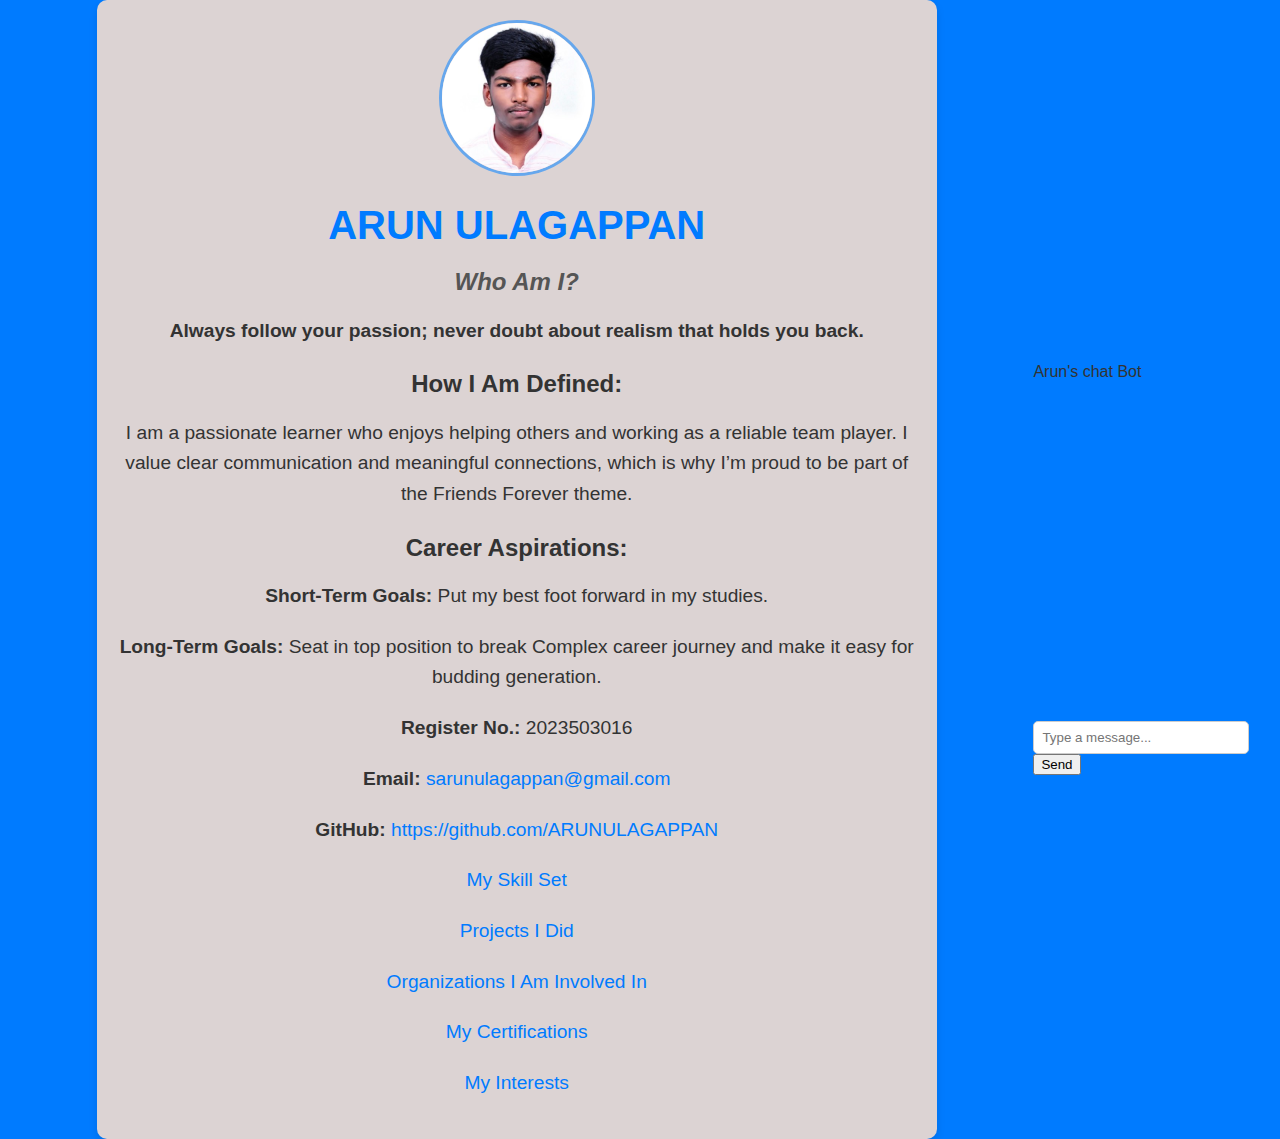
<file: index.html>
<!DOCTYPE html>
<html lang="en">
<head>
    <meta charset="UTF-8">
    <meta name="viewport" content="width=device-width, initial-scale=1.0">
    <title>Who Am I</title>
    <link rel="stylesheet" href="style.css"> <!-- Link to style.css -->
    <script src="script.js" defer></script> <!-- Link to script.js -->
    <style>
        /* Chatbot Styles */
        #chatbot {
            position: absolute;
            bottom: 20px;
            right: 20px;
            width: 300px;
            height: 400px;
            background-color: #f1f1f1;
            border: 2px solid #007bff;
            border-radius: 10px;
            box-shadow: 0 4px 8px rgba(0, 0, 0, 0.1);
            z-index: 1000;
        }
        
        /* Chatbot Header for dragging */
        #chatbotHeader {
            background-color: #007bff;
            color: white;
            padding: 10px;
            cursor: move;
            border-top-left-radius: 10px;
            border-top-right-radius: 10px;
            text-align: center;
        }

        /* Chatbot Body */
        #chatbotBody {
            height: 320px;
            padding: 10px;
            overflow-y: auto;
        }

        /* Input area */
        #chatbotInputArea {
            padding: 10px;
            border-top: 1px solid #ccc;
        }

        #chatbotInput {
            width: 80%;
            padding: 8px;
            border: 1px solid #ccc;
            border-radius: 5px;
        }

        #sendButton {
            padding: 8px;
            border: none;
            background-color: #007bff;
            color: white;
            cursor: pointer;
            border-radius: 5px;
        }

        .chatbot-message {
            margin-bottom: 10px;
            padding: 10px;
            border-radius: 5px;
        }

        .user-message {
            background-color: #007bff;
            color: white;
            text-align: right;
        }

        .bot-message {
            background-color: #e7f3ff;
            text-align: left;
        }
    </style>
<body>
    <div class="container">
        <!-- Profile Photo -->
        <img src="pic.jpg" alt="Profile Photo" class="profile-photo"> <!-- Replace with actual photo path -->
       <center>
        <!-- Main Title -->
        <h1>ARUN ULAGAPPAN</h1>
        
        <!-- Quote -->
        <h2>Who Am I?</h2>
        <p><strong>Always follow your passion; never doubt about realism that holds you back.</strong></p>
        
        <!-- Definition Section -->
        <h3>How I Am Defined:</h3>
        <p>I am a passionate learner who enjoys helping others and working as a reliable team player. I value clear communication and meaningful connections, which is why I’m proud to be part of the Friends Forever theme.</p>

        <!-- Career Aspirations -->
        <h3>Career Aspirations:</h3>
        <p><strong>Short-Term Goals:</strong> Put my best foot forward in my studies.</p>
        <p><strong>Long-Term Goals:</strong> Seat in top position to break  Complex career journey and make it easy for budding generation.</p>
        
        <p><strong>Register No.:</strong> 2023503016</p>
        <p><strong>Email:</strong> <a href="mailto:sarunulagappan@gmail.com">sarunulagappan@gmail.com</a></p> <!-- Working email link -->
        <p><strong>GitHub:</strong> <a href="https://github.com/ARUNULAGAPPAN" target="_blank">https://github.com/ARUNULAGAPPAN</a></p> <!-- Working GitHub link -->

        <!-- Navigation Links to Other Pages -->
        <p><a href="skills.html">My Skill Set</a></p> 
        <p><a href="projects.html">Projects I Did</a></p>
        <p><a href="organizations.html">Organizations I Am Involved In</a></p>
        <p><a href="certifications.html">My Certifications</a></p>
        <p><a href="interest.html">My Interests </a></p> 
      
    </center>
    </div>

    <!-- Chatbot at the Bottom -->
    <div class="chatbot-container">
        <div class="chatbot-header">Arun's chat Bot</div>
        <div class="chatbot-body" id="chatbotBody">
            <!-- Chat messages will be displayed here -->
        </div>
        <div class="chatbot-input-container">
            <input type="text" id="chatbotInput" class="chatbot-input" placeholder="Type a message...">
            <button class="chatbot-send-btn" onclick="sendMessage()">Send</button>
        </div>
    </div>

    <script>
        // Chatbot Logic
        function sendMessage() {
            var input = document.getElementById('chatbotInput');
            var message = input.value.trim();
            if (message === '') return;

            // Display the user's message
            var userMessage = '<div class="chatbot-message user-message">' + message + '</div>';
            document.getElementById('chatbotBody').innerHTML += userMessage;

            // Simulate a bot response (basic example)
            var botMessage = '<div class="chatbot-message bot-message">I am here to help you, what would you like to know?</div>';
            document.getElementById('chatbotBody').innerHTML += botMessage;

            // Scroll to the bottom of the chat
            var chatbotBody = document.getElementById('chatbotBody');
            chatbotBody.scrollTop = chatbotBody.scrollHeight;

            // Clear the input
            input.value = '';
        }
    </script>
</body>
</html>
</file>
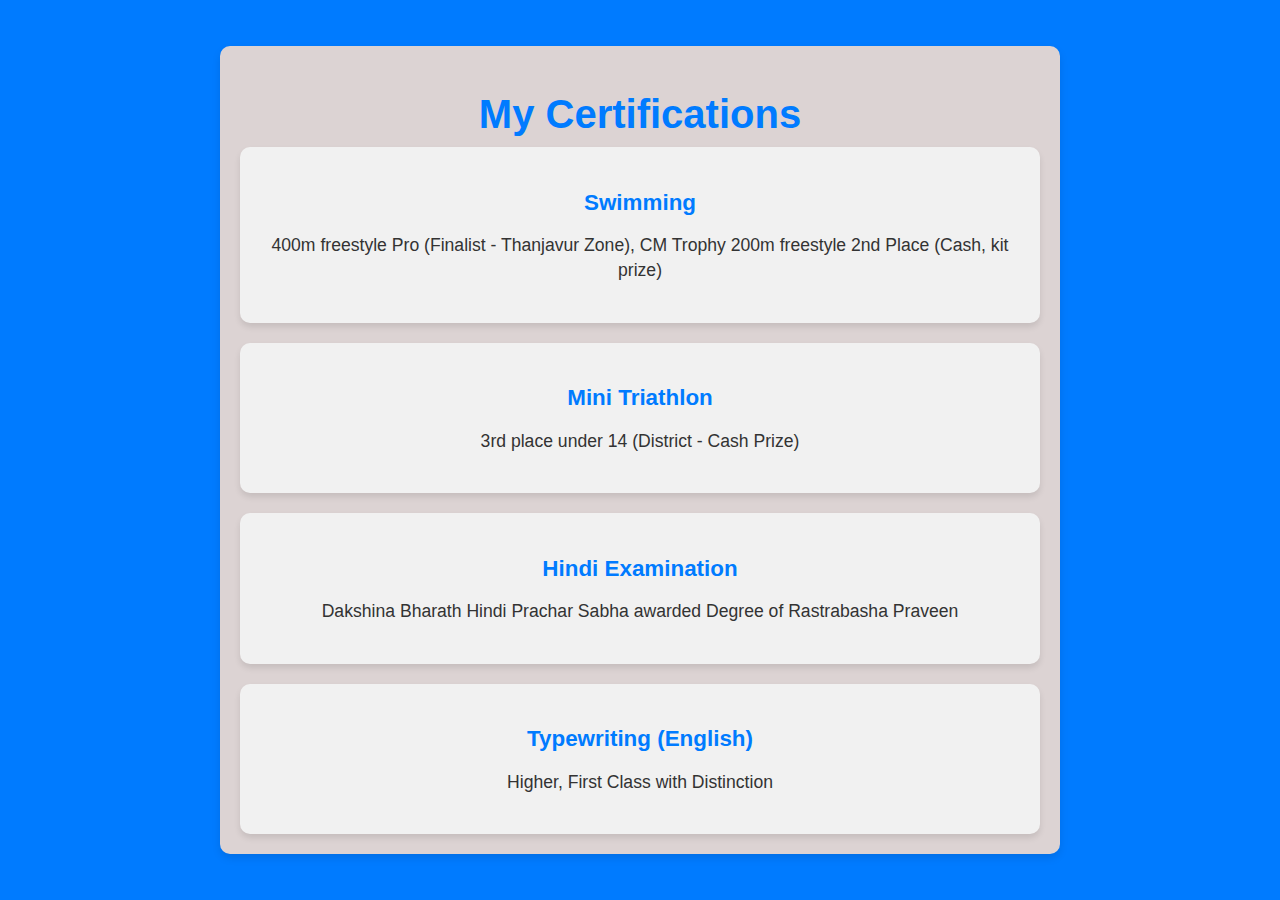
<file: certifications.html>
<!DOCTYPE html>
<html lang="en">
<head>
    <meta charset="UTF-8">
    <meta name="viewport" content="width=device-width, initial-scale=1.0">
    <title>Certifications</title>
    <link rel="stylesheet" href="style.css">
</head>
<body>
    <div class="container">
        <!-- Main Title -->
        <h1>My Certifications</h1>

        <!-- Certifications Section -->
        <div class="certifications-grid">
            <div class="certification-box">
                <h3>Swimming</h3>
                <p>400m freestyle Pro (Finalist - Thanjavur Zone), CM Trophy 200m freestyle 2nd Place (Cash, kit prize)</p>
            </div>

            <div class="certification-box">
                <h3>Mini Triathlon</h3>
                <p>3rd place under 14 (District - Cash Prize)</p>
            </div>

            <div class="certification-box">
                <h3>Hindi Examination</h3>
                <p>Dakshina Bharath Hindi Prachar Sabha awarded Degree of Rastrabasha Praveen</p>
            </div>

            <div class="certification-box">
                <h3>Typewriting (English)</h3>
                <p>Higher, First Class with Distinction</p>
            </div>
        </div>
    </div>
</body>
</html>
</file>
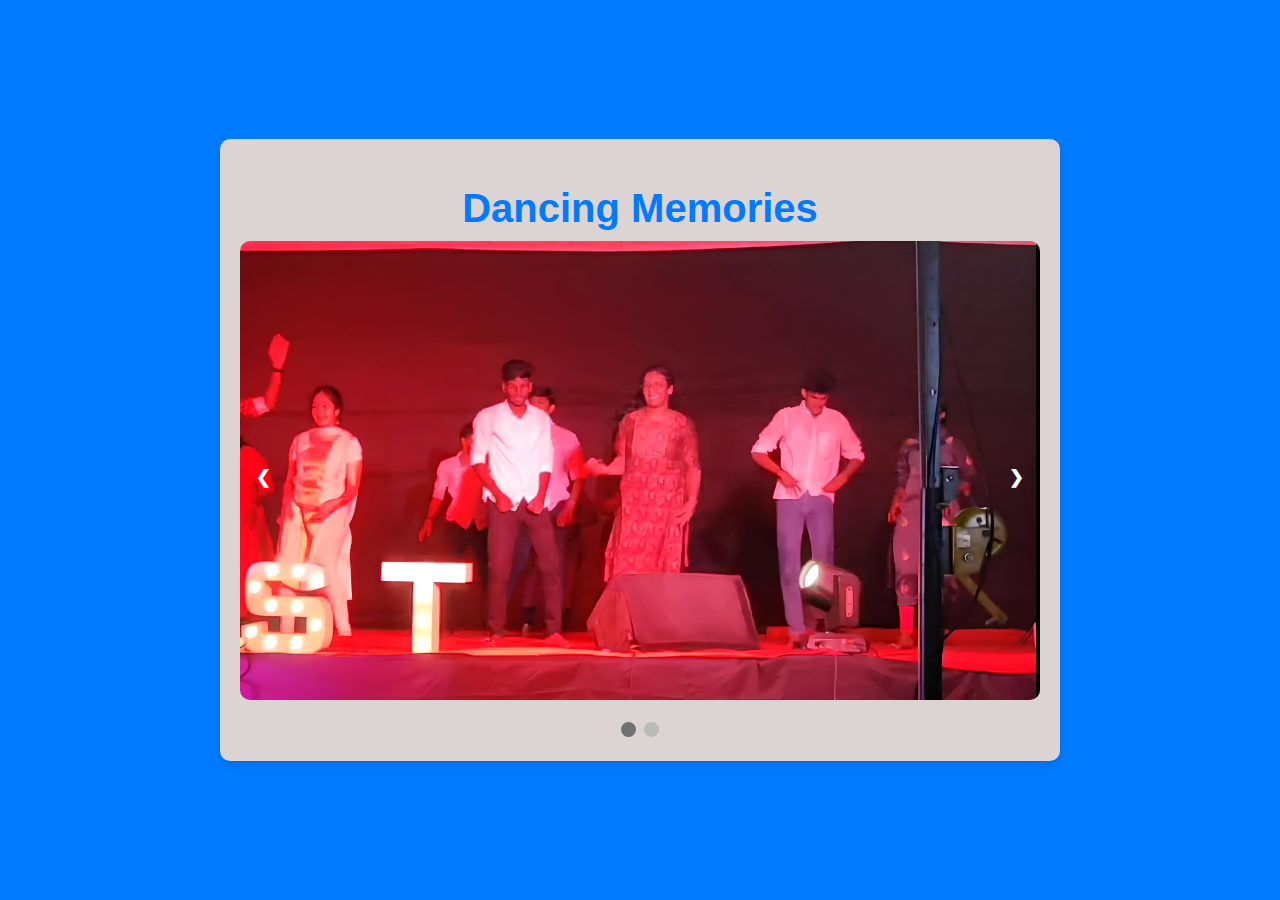
<file: dancing-photos.html>
<!DOCTYPE html>
<html lang="en">
<head>
    <meta charset="UTF-8">
    <meta name="viewport" content="width=device-width, initial-scale=1.0">
    <title>Dancing Memories</title>
    <link rel="stylesheet" href="style.css">
    <style>
        /* Slideshow container */
        .slideshow-container {
            max-width: 800px;
            position: relative;
            margin: auto;
            text-align: center;
        }

        /* Hide the images by default */
        .mySlides {
            display: none;
        }

        /* Style for the image */
        img {
            width: 100%;
            border-radius: 10px;
        }

        /* Next & previous buttons */
        .prev, .next {
            cursor: pointer;
            position: absolute;
            top: 50%;
            width: auto;
            padding: 16px;
            margin-top: -22px;
            color: white;
            font-weight: bold;
            font-size: 18px;
            transition: 0.6s ease;
            border-radius: 0 3px 3px 0;
            user-select: none;
        }

        /* Position the "next button" to the right */
        .next {
            right: 0;
            border-radius: 3px 0 0 3px;
        }

        /* Position the "prev button" to the left */
        .prev {
            left: 0;
            border-radius: 3px 0 0 3px;
        }

        /* On hover, add a black background color with a little bit see-through */
        .prev:hover, .next:hover {
            background-color: rgba(0,0,0,0.8);
        }

        /* Dots to show current slide */
        .dot {
            cursor: pointer;
            height: 15px;
            width: 15px;
            margin: 0 2px;
            background-color: #bbb;
            border-radius: 50%;
            display: inline-block;
            transition: background-color 0.6s ease;
        }

        .active, .dot:hover {
            background-color: #717171;
        }
    </style>
</head>
<body>

<div class="container">
    <h1>Dancing Memories</h1>
    <div class="slideshow-container">
        <!-- Slides -->
        <div class="mySlides">
            <img src="dance.jpg" alt="Dancing Photo 1">
        </div>

        <div class="mySlides">
            <img src="dance1.jpg" alt="Dancing Photo 2">
        </div>

        <!-- Navigation buttons -->
        <a class="prev" onclick="plusSlides(-1)">&#10094;</a>
        <a class="next" onclick="plusSlides(1)">&#10095;</a>
    </div>

    <br>

    <!-- Dots to show current slide -->
    <div style="text-align:center">
        <span class="dot" onclick="currentSlide(1)"></span>
        <span class="dot" onclick="currentSlide(2)"></span>
    </div>
</div>

<script>
    let slideIndex = 1;
    showSlides(slideIndex);

    // Next/previous controls
    function plusSlides(n) {
        showSlides(slideIndex += n);
    }

    // Thumbnail image controls
    function currentSlide(n) {
        showSlides(slideIndex = n);
    }

    function showSlides(n) {
        let i;
        let slides = document.getElementsByClassName("mySlides");
        let dots = document.getElementsByClassName("dot");
        if (n > slides.length) {slideIndex = 1}
        if (n < 1) {slideIndex = slides.length}
        for (i = 0; i < slides.length; i++) {
            slides[i].style.display = "none";
        }
        for (i = 0; i < dots.length; i++) {
            dots[i].className = dots[i].className.replace(" active", "");
        }
        slides[slideIndex-1].style.display = "block";
        dots[slideIndex-1].className += " active";
    }
</script>

</body>
</html>
</file>
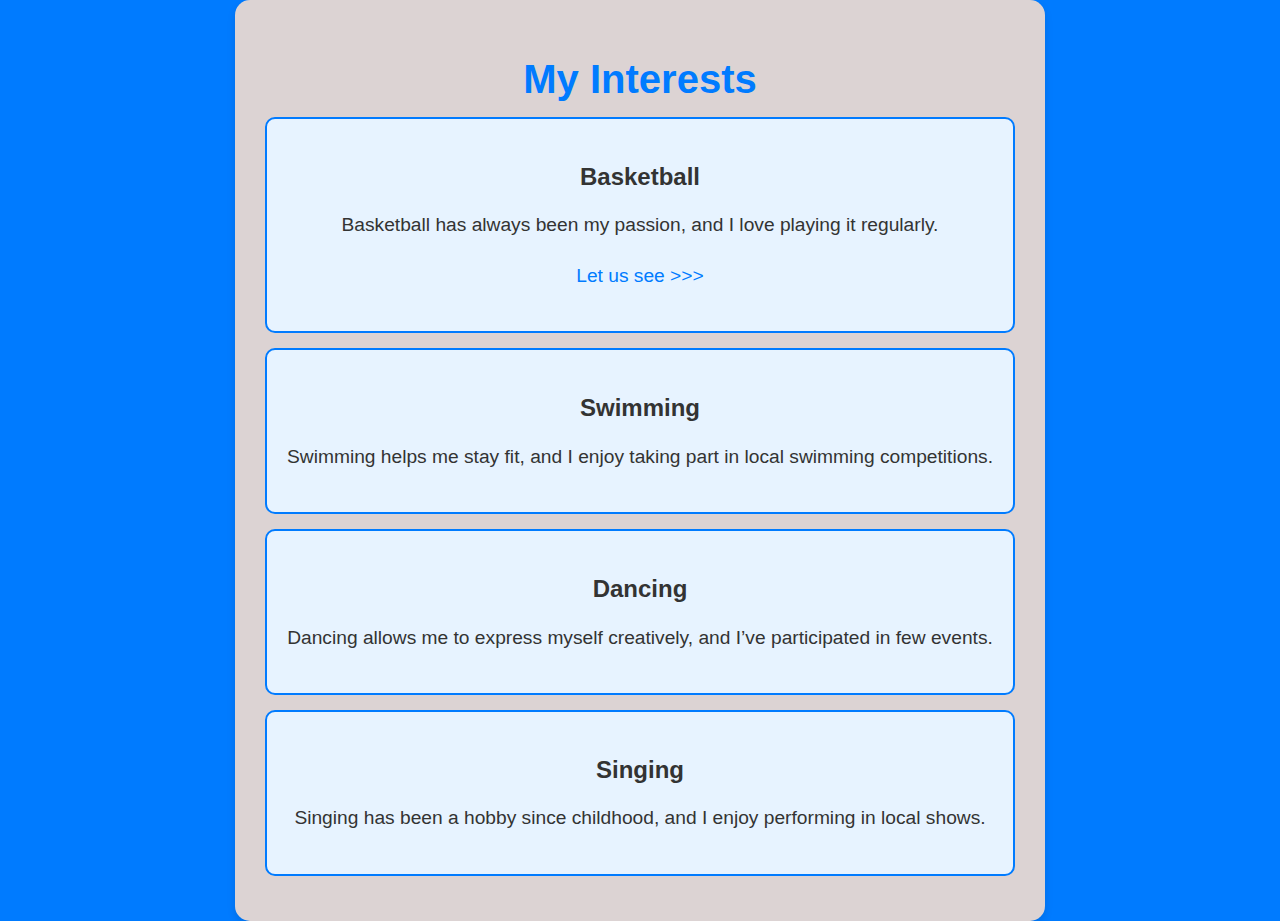
<file: interest.html>
<!DOCTYPE html>
<html lang="en">
<head>
    <meta charset="UTF-8">
    <meta name="viewport" content="width=device-width, initial-scale=1.0">
    <title>My Interests</title>
    <link rel="stylesheet" href="style.css">
    <style>
        /* Styles for Interest Boxes */
        .interest-box {
            background-color: #e7f3ff; /* Light blue background */
            border: 2px solid #007bff; /* Blue border */
            border-radius: 10px; /* Rounded corners */
            padding: 20px; /* Spacing inside the box */
            margin: 15px 0; /* Space between boxes */
            transition: transform 0.3s; /* Smooth transition */
        }

        .interest-box:hover {
            transform: scale(1.02); /* Slightly enlarge on hover */
            box-shadow: 0 4px 10px rgba(0, 0, 0, 0.2); /* Shadow effect */
        }

        /* General Styles for the container */
        .container {
            max-width: 1000px; /* Set the container width */
            margin: 0 auto;
            padding: 30px;
            background-color: #dcd3d3; /* Light background color */
            box-shadow: 0 4px 8px rgba(0, 0, 0, 0.1);
            border-radius: 15px; /* Rounded corners */
            text-align: center; /* Center text */
        }

        /* Slideshow container */
        .slideshow-container {
            max-width: 800px;
            position: relative;
            margin: auto;
            text-align: center;
        }

        /* Hide the images by default */
        .mySlides {
            display: none;
        }

        /* Style for the image */
        img {
            width: 100%;
            border-radius: 10px;
        }

        /* Next & previous buttons */
        .prev, .next {
            cursor: pointer;
            position: absolute;
            top: 50%;
            width: auto;
            padding: 16px;
            margin-top: -22px;
            color: white;
            font-weight: bold;
            font-size: 18px;
            transition: 0.6s ease;
            border-radius: 0 3px 3px 0;
            user-select: none;
        }

        /* Position the "next button" to the right */
        .next {
            right: 0;
            border-radius: 3px 0 0 3px;
        }

        /* Position the "prev button" to the left */
        .prev {
            left: 0;
            border-radius: 3px 0 0 3px;
        }

        /* On hover, add a black background color with a little bit see-through */
        .prev:hover, .next:hover {
            background-color: rgba(0,0,0,0.8);
        }

        /* Dots to show current slide */
        .dot {
            cursor: pointer;
            height: 15px;
            width: 15px;
            margin: 0 2px;
            background-color: #bbb;
            border-radius: 50%;
            display: inline-block;
            transition: background-color 0.6s ease;
        }

        .active, .dot:hover {
            background-color: #717171;
        }
    </style>
</head>
<body>
    <div class="container">
        <h1>My Interests</h1>

        <!-- Basketball Interest -->
        <div class="interest-box">
            <h3>Basketball</h3>
            <p>Basketball has always been my passion, and I love playing it regularly.</p>
            <p><a href="basketball-photos.html">Let us see  &gt;&gt;&gt;</a></p>
        </div>

        <!-- Swimming Interest -->
        <div class="interest-box">
            <h3>Swimming</h3>
            <p>Swimming helps me stay fit, and I enjoy taking part in local swimming competitions.</p>
        </div>

        <!-- Dancing Interest -->
        <div class="interest-box">
            <h3>Dancing</h3>
            <p>Dancing allows me to express myself creatively, and I’ve participated in few events.</p>
         
        </div>

        <!-- Singing Interest -->
        <div class="interest-box">
            <h3>Singing</h3>
            <p>Singing has been a hobby since childhood, and I enjoy performing in local shows.</p>
      
        </div>
    </div>
</body>
</html>
</file>
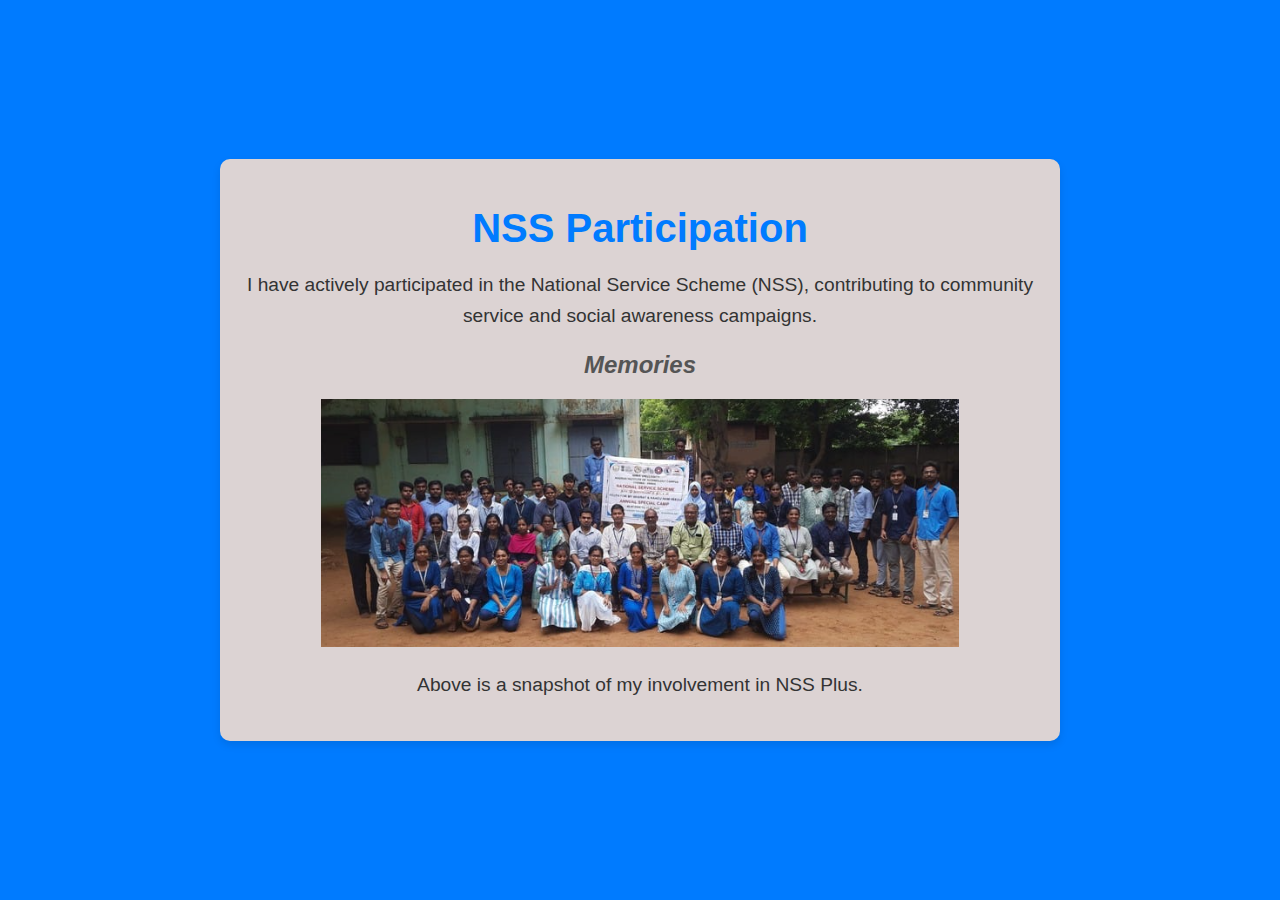
<file: nss.html>
<!DOCTYPE html>
<html lang="en">
<head>
    <meta charset="UTF-8">
    <meta name="viewport" content="width=device-width, initial-scale=1.0">
    <title>NSS Participation</title>
    <link rel="stylesheet" href="style.css">
</head>
<body>
    <div class="container">
        <h1>NSS Participation</h1>
        <p>I have actively participated in the National Service Scheme (NSS), contributing to community service and social awareness campaigns.</p>

        <h2>Memories</h2>
        <img src="nss.png" alt="NSS Photo" class="photo">
        <p>Above is a snapshot of my involvement in NSS Plus.</p>
    </div>
</body>
</html>
</file>
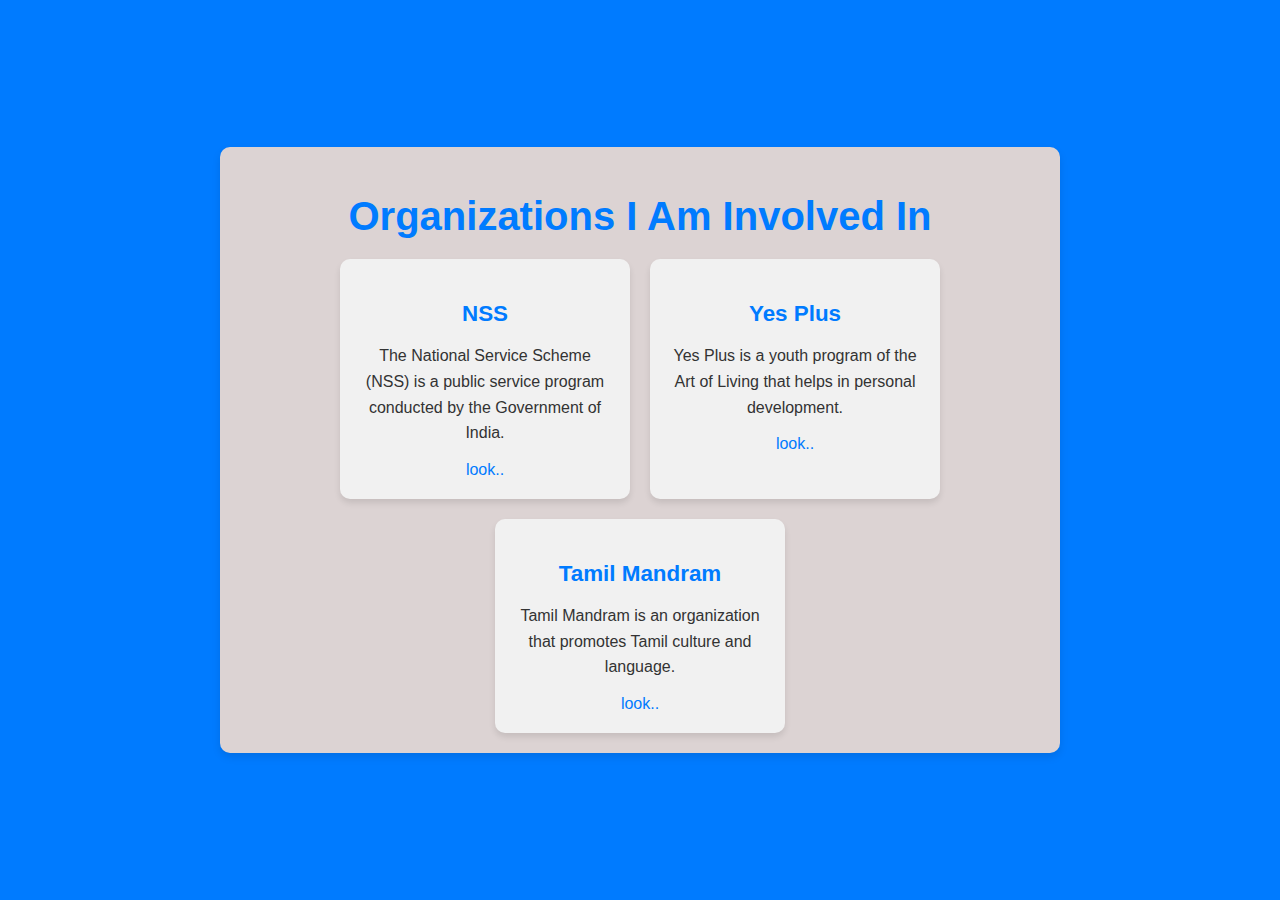
<file: organizations.html>
<!DOCTYPE html>
<html lang="en">
<head>
    <meta charset="UTF-8">
    <meta name="viewport" content="width=device-width, initial-scale=1.0">
    <title>Organizations I Am Involved In</title>
    <link rel="stylesheet" href="style.css">
</head>
<body>
    <div class="container">
        <h1>Organizations I Am Involved In</h1>

        <!-- Links to Organization Boxes -->
        <div class="organizations-grid">
            <div class="organization-box">
                <h3>NSS</h3>
                <p>The National Service Scheme (NSS) is a public service program conducted by the Government of India.</p>
                <a href="nss.html">look..</a>
            </div>
            <div class="organization-box">
                <h3>Yes Plus</h3>
                <p>Yes Plus is a youth program of the Art of Living that helps in personal development.</p>
                <a href="yesplus.html">look..</a>
            </div>
            <div class="organization-box">
                <h3>Tamil Mandram</h3>
                <p>Tamil Mandram is an organization that promotes Tamil culture and language.</p>
                <a href="tamilmandram.html">look..</a>
            </div>
        </div>
    </div>
</body>
</html>
</file>
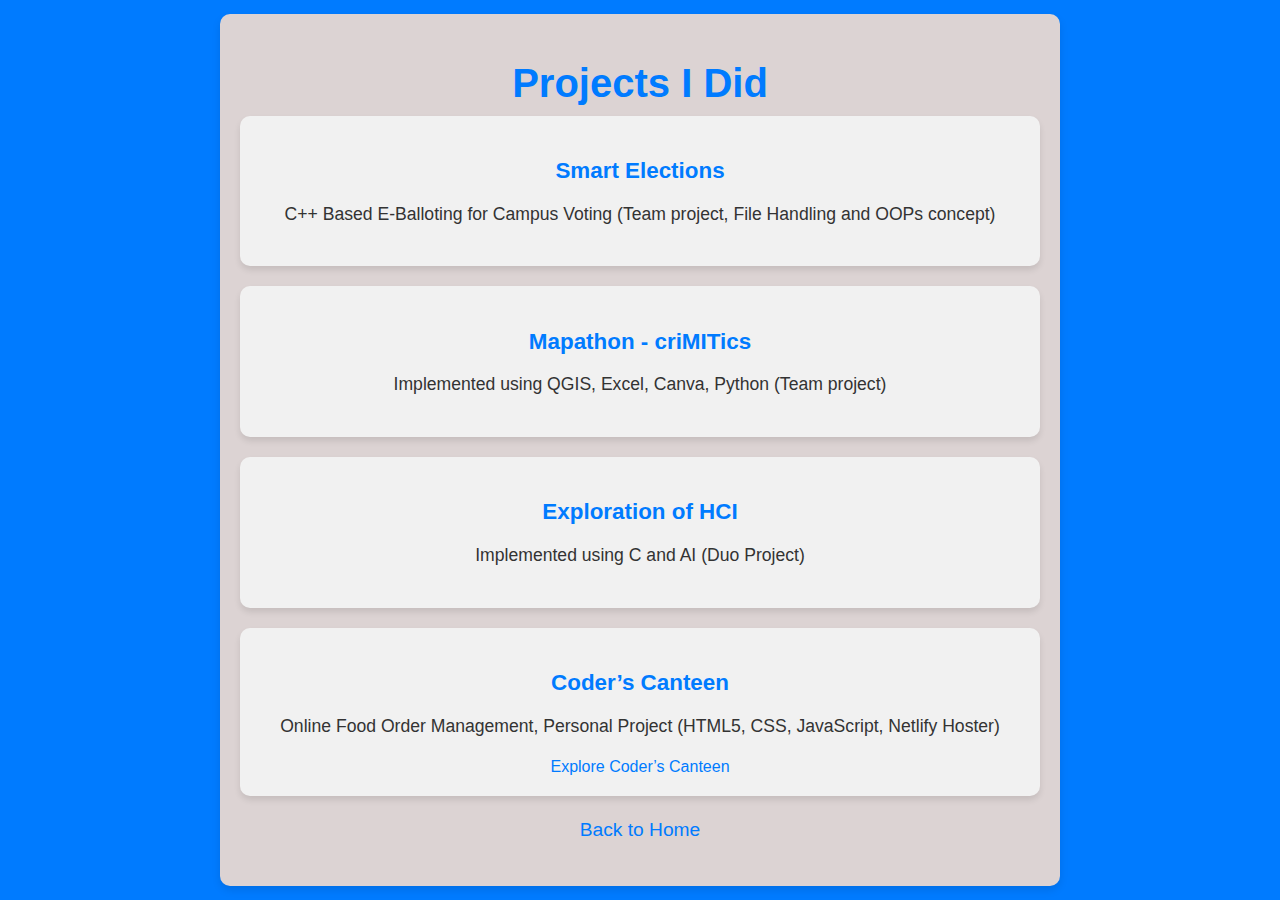
<file: projects.html>
<!DOCTYPE html>
<html lang="en">
<head>
    <meta charset="UTF-8">
    <meta name="viewport" content="width=device-width, initial-scale=1.0">
    <title>Projects I Did</title>
    <link rel="stylesheet" href="style.css">
</head>
<body>
    <div class="container">
        <!-- Main Title -->
        <h1>Projects I Did</h1>

        <!-- Projects Section with Individual Project Boxes -->
        <div class="projects-grid">
            <div class="project-box">
                <h3>Smart Elections</h3>
                <p>C++ Based E-Balloting for Campus Voting (Team project, File Handling and OOPs concept)</p>
            </div>

            <div class="project-box">
                <h3>Mapathon - criMITics</h3>
                <p>Implemented using QGIS, Excel, Canva, Python (Team project)</p>
            </div>

            <div class="project-box">
                <h3>Exploration of HCI</h3>
                <p>Implemented using C and AI (Duo Project)</p>
            </div>

            <div class="project-box">
                <h3>Coder’s Canteen</h3>
                <p>Online Food Order Management, Personal Project (HTML5, CSS, JavaScript, Netlify Hoster)</p>
                <a href="https://golden-otter-507e9e.netlify.app" target="_blank">Explore Coder’s Canteen</a>
            </div>
        </div>

        <!-- Back to Home Link -->
        <p><a href="index.html">Back to Home</a></p>
    </div>
</body>
</html>
</file>
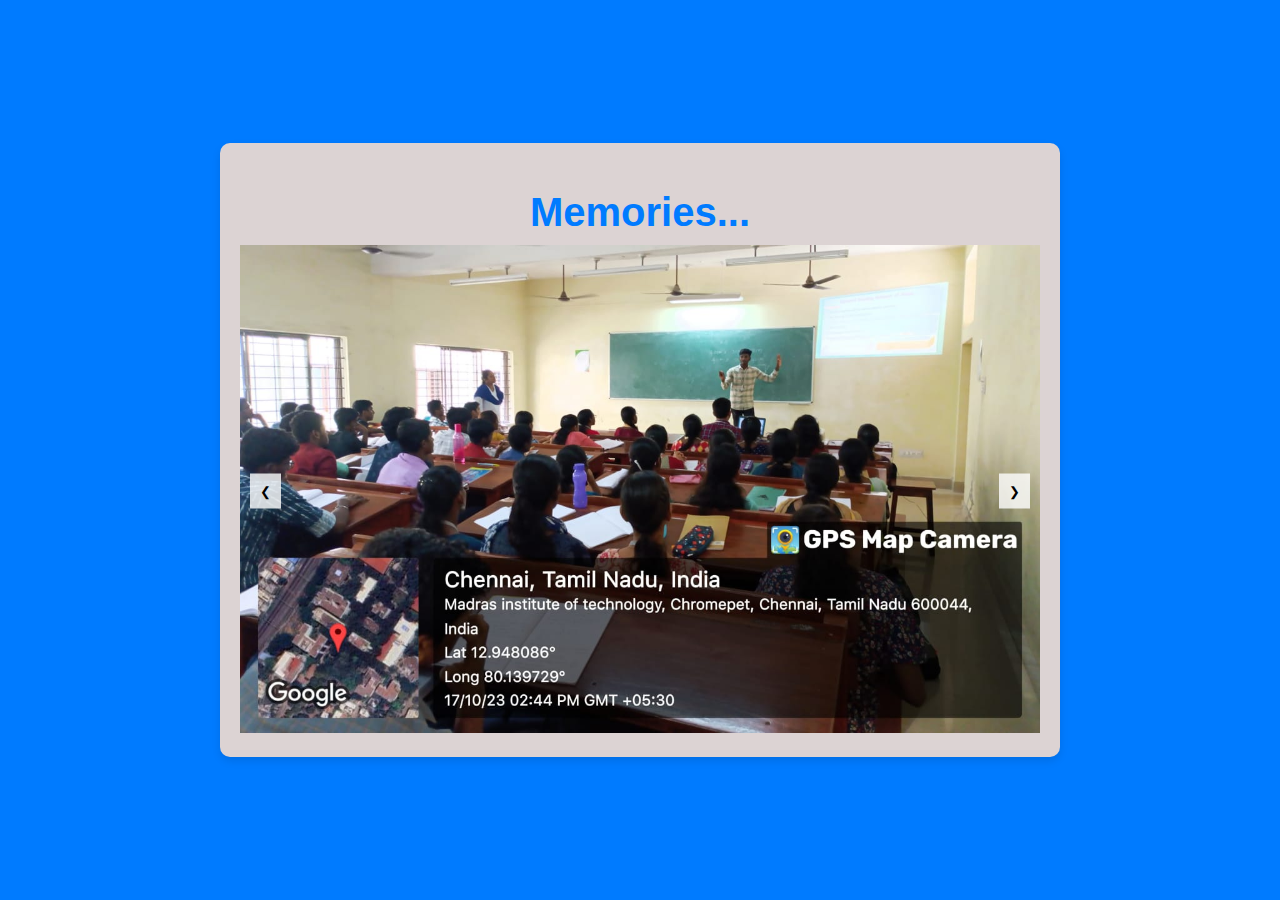
<file: seminar-photos.html>
<!DOCTYPE html>
<html lang="en">
<head>
    <meta charset="UTF-8">
    <meta name="viewport" content="width=device-width, initial-scale=1.0">
    <title>Seminar Photos</title>
    <link rel="stylesheet" href="style.css">
    <style>
        /* Add some simple slider styles */
        .slider {
            position: relative;
            max-width: 800px; /* Fit to container */
            margin: 0 auto; /* Center the slider */
            overflow: hidden;
        }

        .slides {
            display: flex;
            transition: transform 0.5s ease-in-out;
        }

        .slide {
            min-width: 100%; /* Each slide takes full width */
            box-sizing: border-box;
        }

        img {
            width: 100%; /* Make images responsive */
            height: auto; /* Maintain aspect ratio */
        }

        .button {
            position: absolute;
            top: 50%;
            transform: translateY(-50%);
            background-color: rgba(255, 255, 255, 0.8);
            border: none;
            padding: 10px;
            cursor: pointer;
        }

        .prev {
            left: 10px;
        }

        .next {
            right: 10px;
        }
    </style>
</head>
<body>
    <div class="container">
        <h1>Memories...</h1>
        <div class="slider">
            <div class="slides">
                <div class="slide">
                    <img src="sem1.jpg" alt="Seminar Photo 1">
                </div>
                <div class="slide">
                    <img src="sem4.jpg" alt="Seminar Photo 1">
                </div>
                <div class="slide">
                    <img src="sem22.jpg" alt="Seminar Photo 2">
                </div>
                <div class="slide">
                    <img src="sem3.jpg" alt="Seminar Photo 3">
                </div>
                <div class="slide">
                    <img src="hci.jpg" alt="Seminar Photo 4">
                </div>
                
            </div>
            <button class="button prev" onclick="moveSlide(-1)">&#10094;</button>
            <button class="button next" onclick="moveSlide(1)">&#10095;</button>
        </div>
    </div>

    <script>
        let currentIndex = 0;

        function moveSlide(direction) {
            const slides = document.querySelector('.slides');
            const totalSlides = document.querySelectorAll('.slide').length;

            currentIndex = (currentIndex + direction + totalSlides) % totalSlides;
            slides.style.transform = `translateX(${-currentIndex * 100}%)`;
        }
    </script>
</body>
</html>
</file>
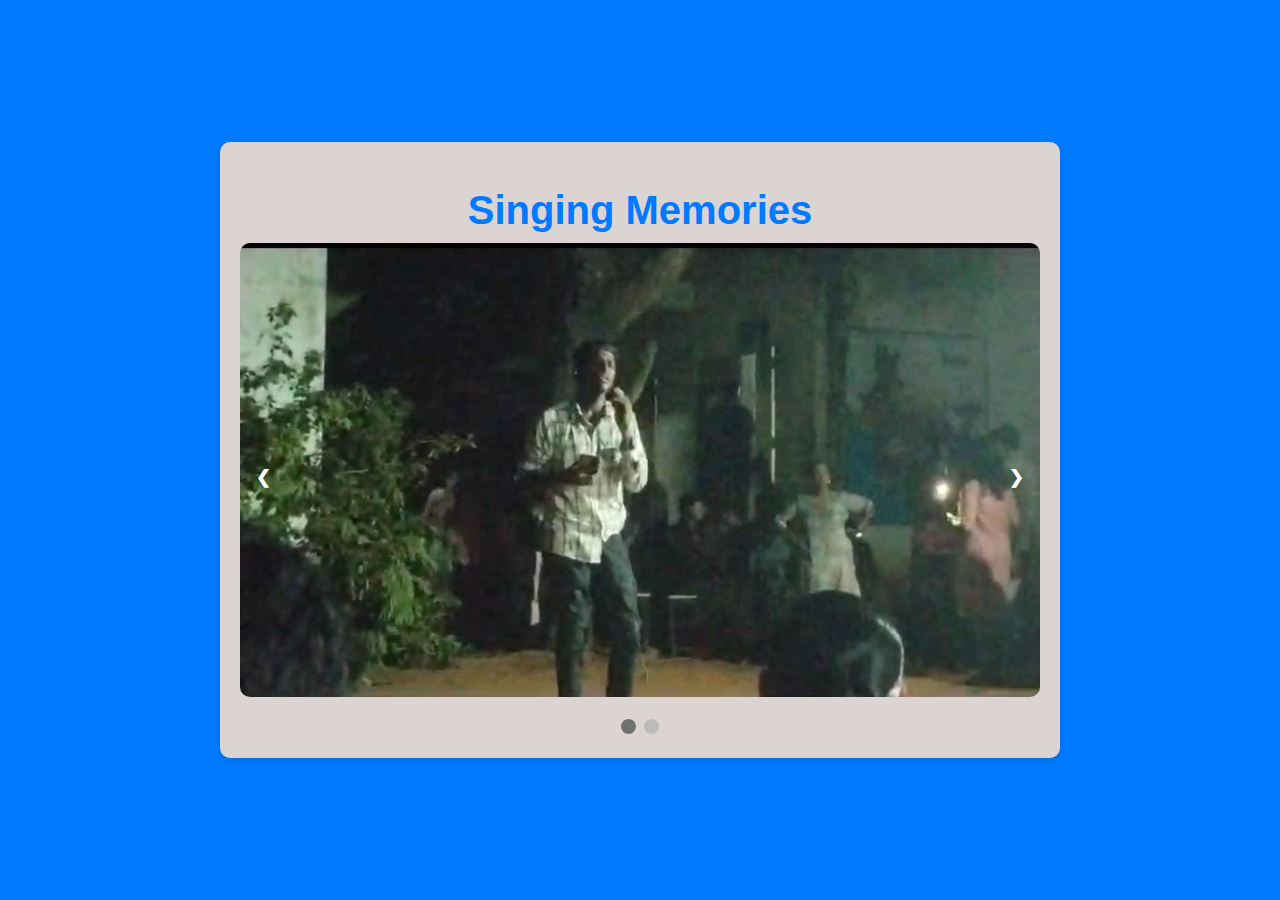
<file: singing-photos.html>
<!DOCTYPE html>
<html lang="en">
<head>
    <meta charset="UTF-8">
    <meta name="viewport" content="width=device-width, initial-scale=1.0">
    <title>Singing Memories</title>
    <link rel="stylesheet" href="style.css">
    <style>
        /* Slideshow container */
        .slideshow-container {
            max-width: 800px;
            position: relative;
            margin: auto;
            text-align: center;
        }

        /* Hide the images by default */
        .mySlides {
            display: none;
        }

        /* Style for the image */
        img {
            width: 100%;
            border-radius: 10px;
        }

        /* Next & previous buttons */
        .prev, .next {
            cursor: pointer;
            position: absolute;
            top: 50%;
            width: auto;
            padding: 16px;
            margin-top: -22px;
            color: white;
            font-weight: bold;
            font-size: 18px;
            transition: 0.6s ease;
            border-radius: 0 3px 3px 0;
            user-select: none;
        }

        /* Position the "next button" to the right */
        .next {
            right: 0;
            border-radius: 3px 0 0 3px;
        }

        /* Position the "prev button" to the left */
        .prev {
            left: 0;
            border-radius: 3px 0 0 3px;
        }

        /* On hover, add a black background color with a little bit see-through */
        .prev:hover, .next:hover {
            background-color: rgba(0,0,0,0.8);
        }

        /* Dots to show current slide */
        .dot {
            cursor: pointer;
            height: 15px;
            width: 15px;
            margin: 0 2px;
            background-color: #bbb;
            border-radius: 50%;
            display: inline-block;
            transition: background-color 0.6s ease;
        }

        .active, .dot:hover {
            background-color: #717171;
        }
    </style>
</head>
<body>

<div class="container">
    <h1>Singing Memories</h1>
    <div class="slideshow-container">
        <!-- Slides -->
        <div class="mySlides">
            <img src="song.jpg" alt="Singing Photo 1">
        </div>

      

        <!-- Navigation buttons -->
        <a class="prev" onclick="plusSlides(-1)">&#10094;</a>
        <a class="next" onclick="plusSlides(1)">&#10095;</a>
    </div>

    <br>

    <!-- Dots to show current slide -->
    <div style="text-align:center">
        <span class="dot" onclick="currentSlide(1)"></span>
        <span class="dot" onclick="currentSlide(2)"></span>
    </div>
</div>

<script>
    let slideIndex = 1;
    showSlides(slideIndex);

    // Next/previous controls
    function plusSlides(n) {
        showSlides(slideIndex += n);
    }

    // Thumbnail image controls
    function currentSlide(n) {
        showSlides(slideIndex = n);
    }

    function showSlides(n) {
        let i;
        let slides = document.getElementsByClassName("mySlides");
        let dots = document.getElementsByClassName("dot");
        if (n > slides.length) {slideIndex = 1}
        if (n < 1) {slideIndex = slides.length}
        for (i = 0; i < slides.length; i++) {
            slides[i].style.display = "none";
        }
        for (i = 0; i < dots.length; i++) {
            dots[i].className = dots[i].className.replace(" active", "");
        }
        slides[slideIndex-1].style.display = "block";
        dots[slideIndex-1].className += " active";
    }
</script>

</body>
</html>
</file>
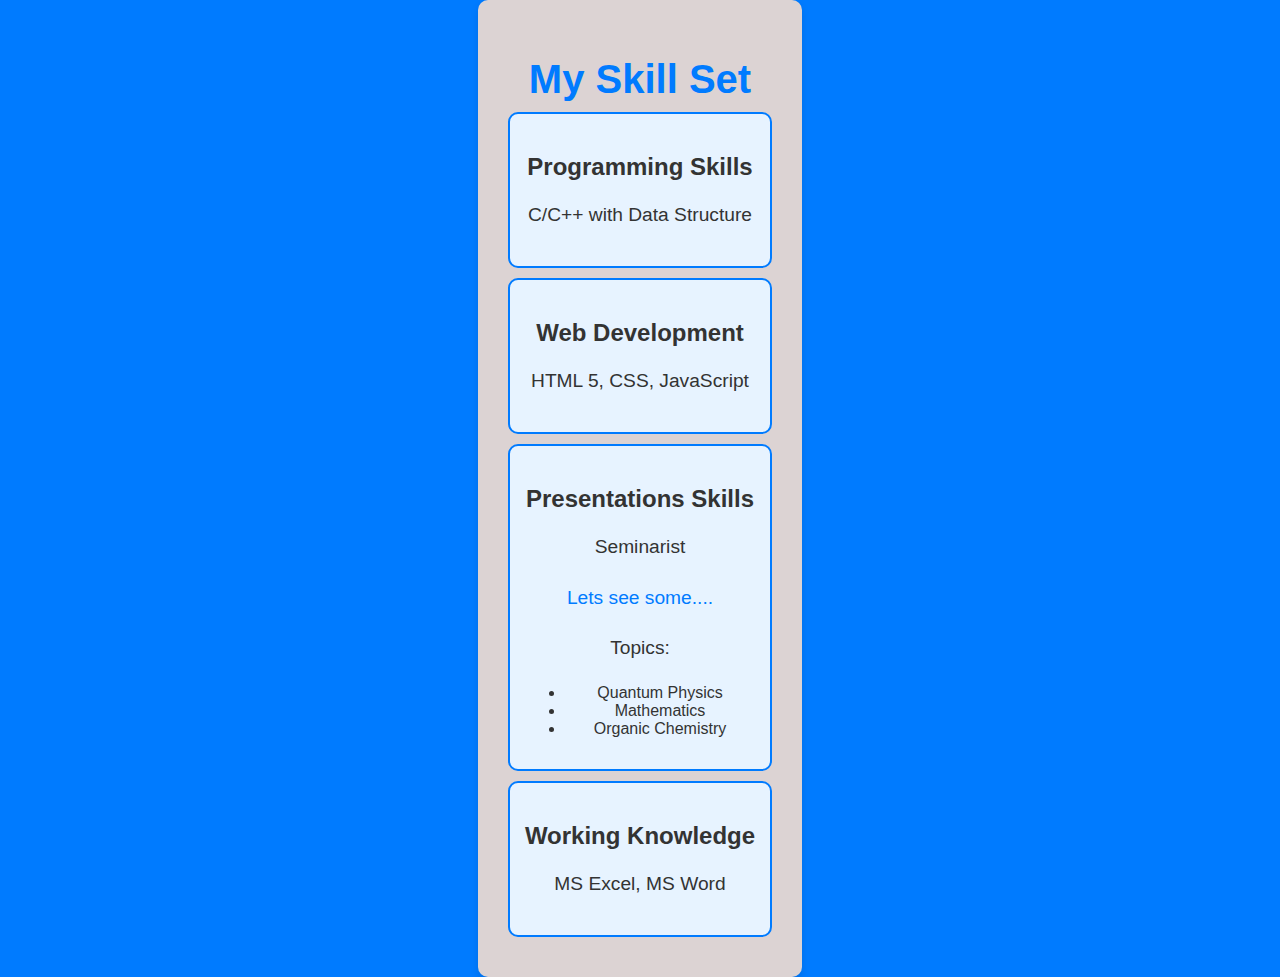
<file: skills.html>
<!DOCTYPE html>
<html lang="en">
<head>
    <meta charset="UTF-8">
    <meta name="viewport" content="width=device-width, initial-scale=1.0">
    <title>My Skill Set</title>
    <link rel="stylesheet" href="style.css">
    <style>
        /* Styles for Skill Boxes */
        .skill-box {
            background-color: #e7f3ff; /* Light blue background */
            border: 2px solid #007bff; /* Blue border */
            border-radius: 10px; /* Rounded corners */
            padding: 15px; /* Spacing inside the box */
            margin: 10px 0; /* Space between boxes */
            transition: transform 0.3s; /* Smooth transition */
        }

        .skill-box:hover {
            transform: scale(1.02); /* Slightly enlarge on hover */
            box-shadow: 0 4px 10px rgba(0, 0, 0, 0.2); /* Shadow effect */
        }

        /* General Styles for the container */
        .container {
            max-width: 1000px; /* Increased maximum width */
            margin: 0 auto;
            padding: 30px; /* Increased padding */
            background-color: #dcd3d3; /* Light background color */
            box-shadow: 0 4px 8px rgba(0, 0, 0, 0.1);
            border-radius: 10px;
            text-align: center; /* Center text */
        }
    </style>
</head>
<body>
    <div class="container">
        <h1>My Skill Set</h1>

        <!-- Programming Skills -->
        <div class="skill-box">
            <h3>Programming Skills</h3>
            <p>C/C++ with Data Structure</p>
        </div>

        <!-- Web Development -->
        <div class="skill-box">
            <h3>Web Development</h3>
            <p>HTML 5, CSS, JavaScript</p>
        </div>

        <!-- Presentations Skills -->
        <div class="skill-box">
            <h3>Presentations Skills</h3>
            <p>Seminarist</p>
            <p><a href="seminar-photos.html">Lets see some....</a></p>
            <p>Topics:</p>
            <ul>
                <li>Quantum Physics</li>
                <li>Mathematics</li>
                <li>Organic Chemistry</li>
            </ul>
        </div>

        <!-- Working Knowledge -->
        <div class="skill-box">
            <h3>Working Knowledge</h3>
            <p>MS Excel, MS Word</p>
        </div>
    </div>
</body>
</html>
</file>
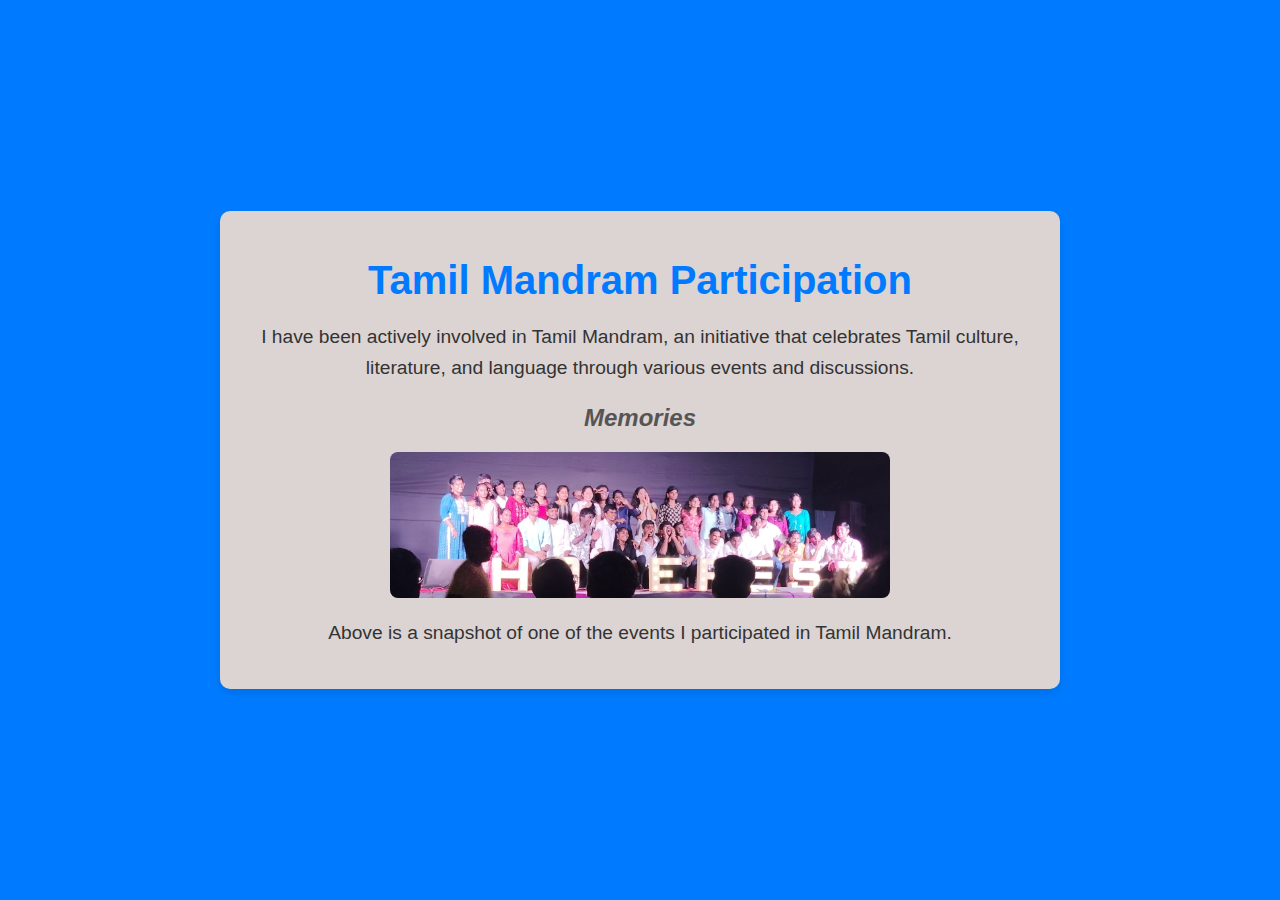
<file: tamilmandram.html>
<!DOCTYPE html>
<html lang="en">
<head>
    <meta charset="UTF-8">
    <meta name="viewport" content="width=device-width, initial-scale=1.0">
    <title>Tamil Mandram Participation</title>
    <link rel="stylesheet" href="style.css">
    <style>
        /* Internal CSS for the Tamil Mandram Participation page */
        .photo {
            width: 80%; /* Adjust the width as needed */
            max-width: 500px; /* Set a max width for larger screens */
            border-radius: 8px; /* Optional: round corners of the image */
            display: block; /* Ensures the image behaves like a block element */
            margin: 20px auto; /* Center the image horizontally with margin */
        }

        .container {
            text-align: center; /* Center text in the container */
        }
    </style>
</head>
<body>
    <div class="container">
        <h1>Tamil Mandram Participation</h1>
        <p>I have been actively involved in Tamil Mandram, an initiative that celebrates Tamil culture, literature, and language through various events and discussions.</p>

        <!-- Photo Slot -->
        <h2>Memories</h2>
        <img src="tamil.png"Tamil Mandram Event Photo" class="photo">
        <p>Above is a snapshot of one of the events I participated in Tamil Mandram.</p>
    </div>
</body>
</html>
</file>
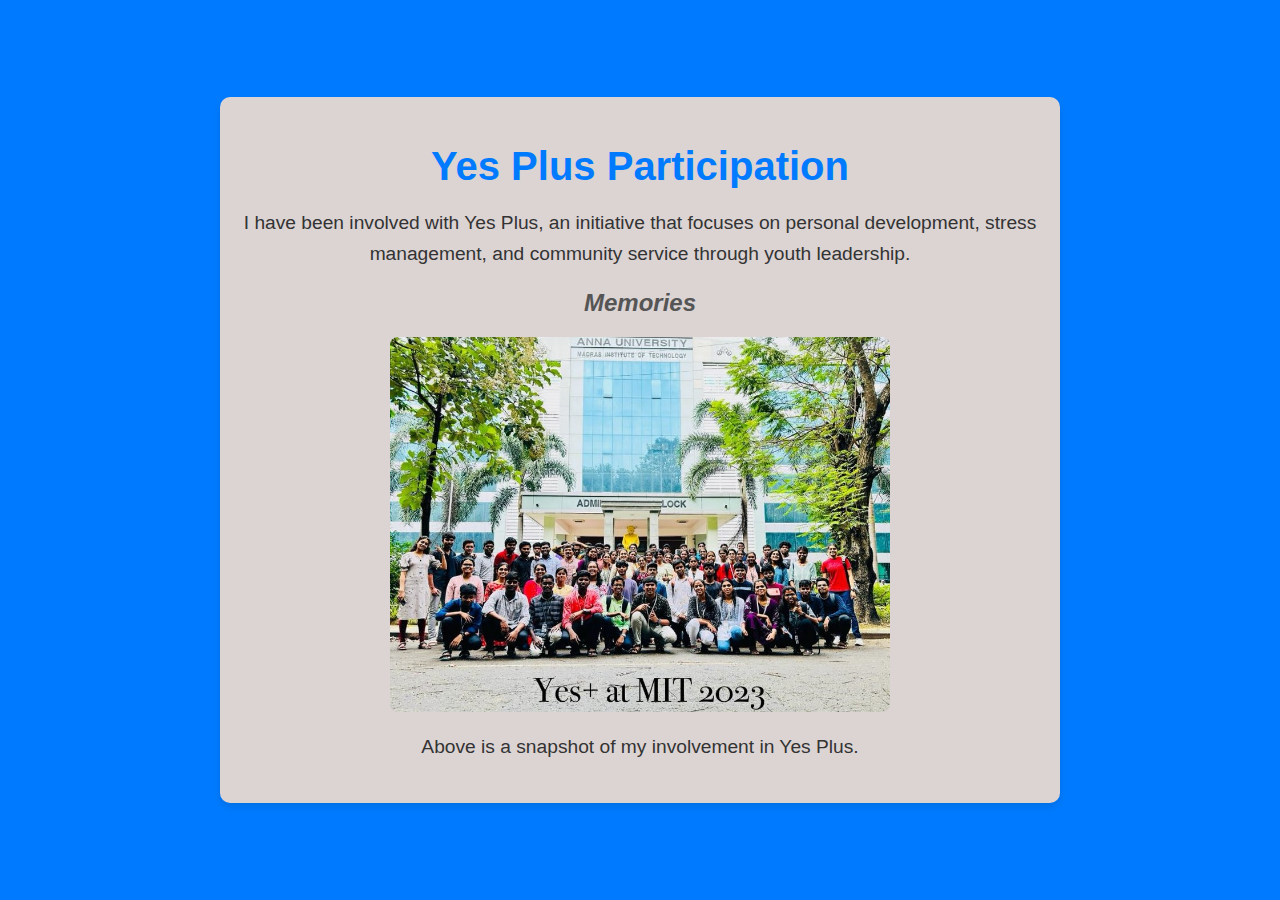
<file: yesplus.html>
<!DOCTYPE html>
<html lang="en">
<head>
    <meta charset="UTF-8">
    <meta name="viewport" content="width=device-width, initial-scale=1.0">
    <title>Yes Plus Participation</title>
    <link rel="stylesheet" href="style.css">
    <style>
        /* Internal CSS for the Yes Plus Participation page */
        .photo {
            width: 80%; /* Adjust the width as needed */
            max-width: 500px; /* Set a max width for larger screens */
            border-radius: 8px; /* Optional: round corners of the image */
            display: block; /* Ensures the image behaves like a block element */
            margin: 20px auto; /* Center the image horizontally with margin */
        }

        .container {
            text-align: center; /* Center text in the container */
        }
    </style>
</head>
<body>
    <div class="container">
        <h1>Yes Plus Participation</h1>
        <p>I have been involved with Yes Plus, an initiative that focuses on personal development, stress management, and community service through youth leadership.</p>

        <!-- Photo Slot -->
        <h2>Memories</h2>
        <img src="yes.jpg" alt="Yes Plus Photo" class="photo">
        <p>Above is a snapshot of my involvement in Yes Plus.</p>
    </div>
</body>
</html>
</file>
<file: style.css>
/* Global Styles */
body {
    font-family: 'Roboto', sans-serif; /* Default body font */
    background-color: #007bff;
    color: #333;
    margin: 0;
    padding: 0;
    display: flex;
    justify-content: center; /* Center horizontally */
    align-items: center; /* Center vertically */
    min-height: 100vh; /* Full viewport height */
}

/* Container */
.container {
    max-width: 800px;
    margin: 0 auto;
    padding: 20px;
    background-color: #dcd3d3;
    box-shadow: 0 4px 8px rgba(0, 0, 0, 0.1);
    border-radius: 10px;
    text-align: center; /* Center text */
}

/* Profile Photo */
.profile-photo {
    width: 150px;
    height: 150px;
    border-radius: 50%;
    display: block;
    margin: 0 auto 20px auto;
    border: 3px solid #66a7ed; /* Blue border for profile photo */
}

/* Main Title */
h1 {
    font-family: 'Poppins', sans-serif; /* Heading font */
    text-align: center;
    font-size: 2.5em;
    margin-bottom: 10px;
    color: #007bff; /* Primary blue color */
}

/* Subtitle */
h2 {
    font-family: 'Poppins', sans-serif; /* Heading font */
    text-align: center;
    color: #555;
    font-style: italic;
    margin-bottom: 20px;
}

/* Paragraphs */
p {
    font-size: 1.2em;
    line-height: 1.6;
    margin-bottom: 20px;
    text-align: center;
    font-family: 'Roboto', sans-serif; /* Body text font */
}

/* Headings for Sections */
h3 {
    font-family: 'Poppins', sans-serif; /* Heading font */
    font-size: 1.5em;
    color: #333;
    margin-bottom: 10px;
    text-align: center;
}

/* Links */
a {
    color: #007bff;
    text-decoration: none;
}

a:hover {
    text-decoration: underline;
}

/* Projects and Certifications Grid */
.projects-grid, .certifications-grid {
    display: flex;
    flex-wrap: wrap;
    gap: 20px;
    justify-content: center; /* Center the items in the grid */
}

.project-box, .certification-box {
    background-color: #f1f1f1;
    border-radius: 10px;
    padding: 20px;
    flex: 1 1 calc(50% - 40px); /* 50% width minus spacing */
    box-shadow: 0 4px 6px rgba(0, 0, 0, 0.1);
    text-align: center; /* Center the text inside the boxes */
}

.project-box h3, .certification-box h3 {
    font-family: 'Poppins', sans-serif; /* Heading font */
    color: #007bff;
    font-size: 1.4em;
    margin-bottom: 10px;
}

.project-box p, .certification-box p {
    font-size: 1.1em;
    line-height: 1.4;
    font-family: 'Roboto', sans-serif; /* Body text font */
}

/* Organizations Grid */
.organizations-grid {
    display: flex;
    flex-wrap: wrap;
    gap: 20px; /* Space between boxes */
    justify-content: center; /* Center the items in the grid */
    margin-top: 20px; /* Space above the grid */
}

/* Individual Organization Box */
.organization-box {
    background-color: #f1f1f1; /* Background color for boxes */
    border-radius: 10px; /* Rounded corners */
    padding: 20px; /* Padding inside boxes */
    width: 250px; /* Fixed width for each box */
    box-shadow: 0 4px 6px rgba(0, 0, 0, 0.1); /* Shadow effect */
    text-align: center; /* Center the text inside the boxes */
}

.organization-box h3 {
    color: #007bff; /* Color for organization titles */
    font-size: 1.4em; /* Font size for headings */
    margin-bottom: 10px; /* Space below heading */
}

.organization-box p {
    font-size: 1em; /* Font size for paragraphs */
    margin-bottom: 15px; /* Space below paragraphs */
}

/* Adjust Project and Certification box width on smaller screens */
@media (max-width: 600px) {
    .project-box, .certification-box {
        flex: 1 1 100%;
    }
    
    .organization-box {
        flex: 1 1 100%; /* Make organization boxes full width on small screens */
    }
}
</file>
